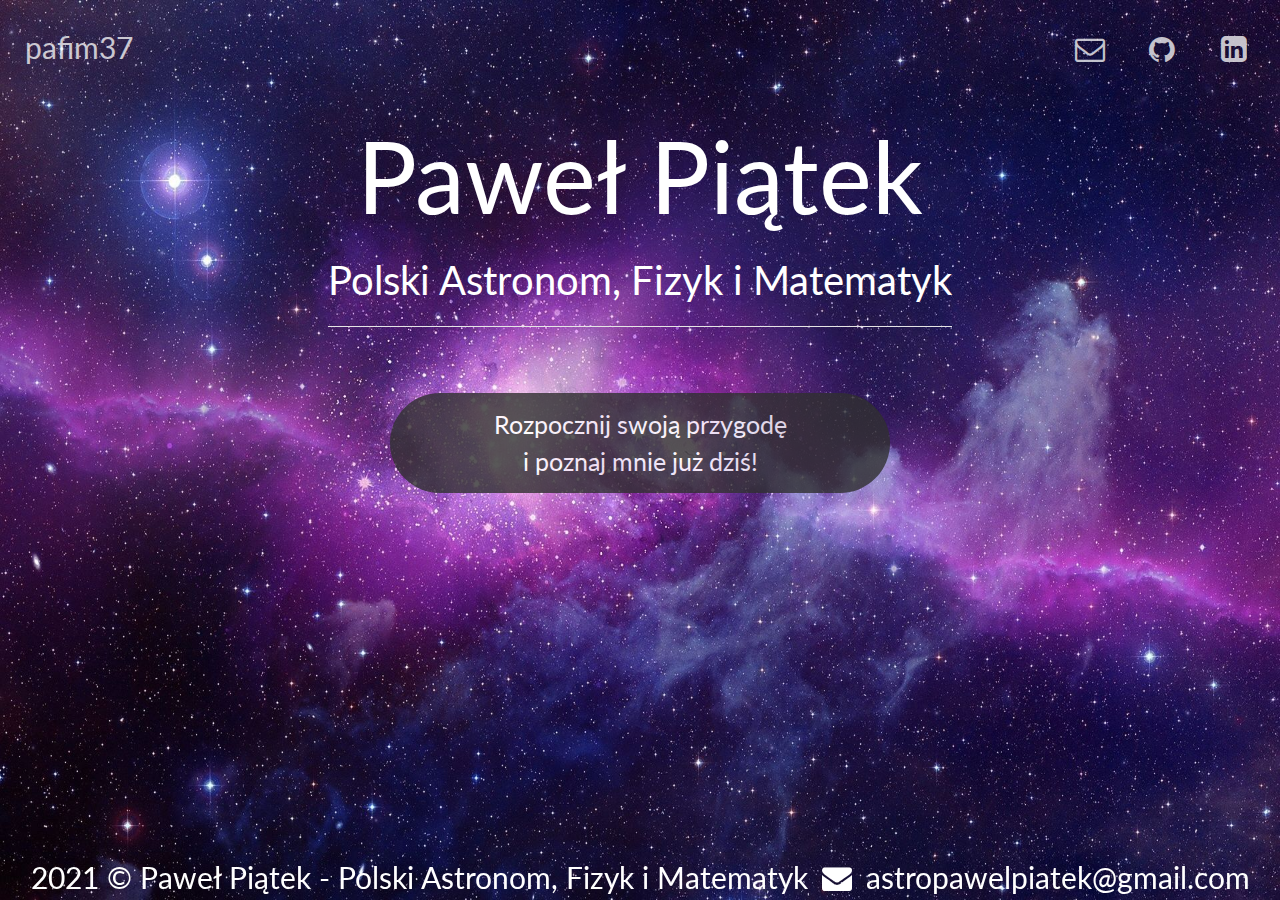
<file: index.html>
<!DOCTYPE html>
<html lang="en">
    <head>
        <meta charset="UTF-8">
        <title>pafim37</title>
        <meta name="description" content="my website" >
        <meta name="author" content="Paweł Piątek" >
        <meta name="keywords" content="Moja strona, Pierwsza strona, Motorola Solution," />
        <meta http-equiv="X-UA-Compatible" content="IE=edge,chrome=1" />
        
        <meta name="viewport" content="width=device-width, initial-scale=1.0">
        <link rel="stylesheet" href="https://cdn.jsdelivr.net/npm/bootstrap@4.5.3/dist/css/bootstrap.min.css">
        <link rel="preconnect" href="https://fonts.gstatic.com">
        <link href="https://fonts.googleapis.com/css2?family=Lato&display=swap" rel="stylesheet">

        <link href="./css/main.css" rel="stylesheet"/>
        <link href="./css/index.css" rel="stylesheet"/>
        <link href="./fontello/css/fontello.css" rel="stylesheet"/>
        <link rel="preconnect" href="https://fonts.gstatic.com">
        <link href="https://fonts.googleapis.com/css2?family=Lato&display=swap" rel="stylesheet">

    </head>
    
    <body>
        <header>
            <a href="index.html">pafim37</a>
            <div class="header-right">
                <a href=""><i class="icon-mail"></i></a>
                <a href="https://github.com/pafim37"><i class="icon-github-circled"></i></a>
                <a href="https://www.linkedin.com/in/pawe%C5%82-pi%C4%85tek-89b291183/"><i class="icon-linkedin-squared"></i></a>
            </div>
        </header>

        <main>
            <div id="logo">
                <div id="name">Paweł Piątek</div>
                <div id="pafim">Polski Astronom, Fizyk i Matematyk</div>
                <hr style="background-color: white; width: 100%;"/>
                <div id="intro">
                    <a href="aboutme.html">
                        <div id="button">Rozpocznij swoją przygodę <br> i poznaj mnie już dziś!</div>
                    </a>
                </div>
            </div>
        </main>
        
        <footer>2021 &copy Paweł Piątek - Polski Astronom, Fizyk i Matematyk <i class="demo-icon icon-mail-alt"></i> astropawelpiatek@gmail.com</footer>
    </body>
</html>
</file>
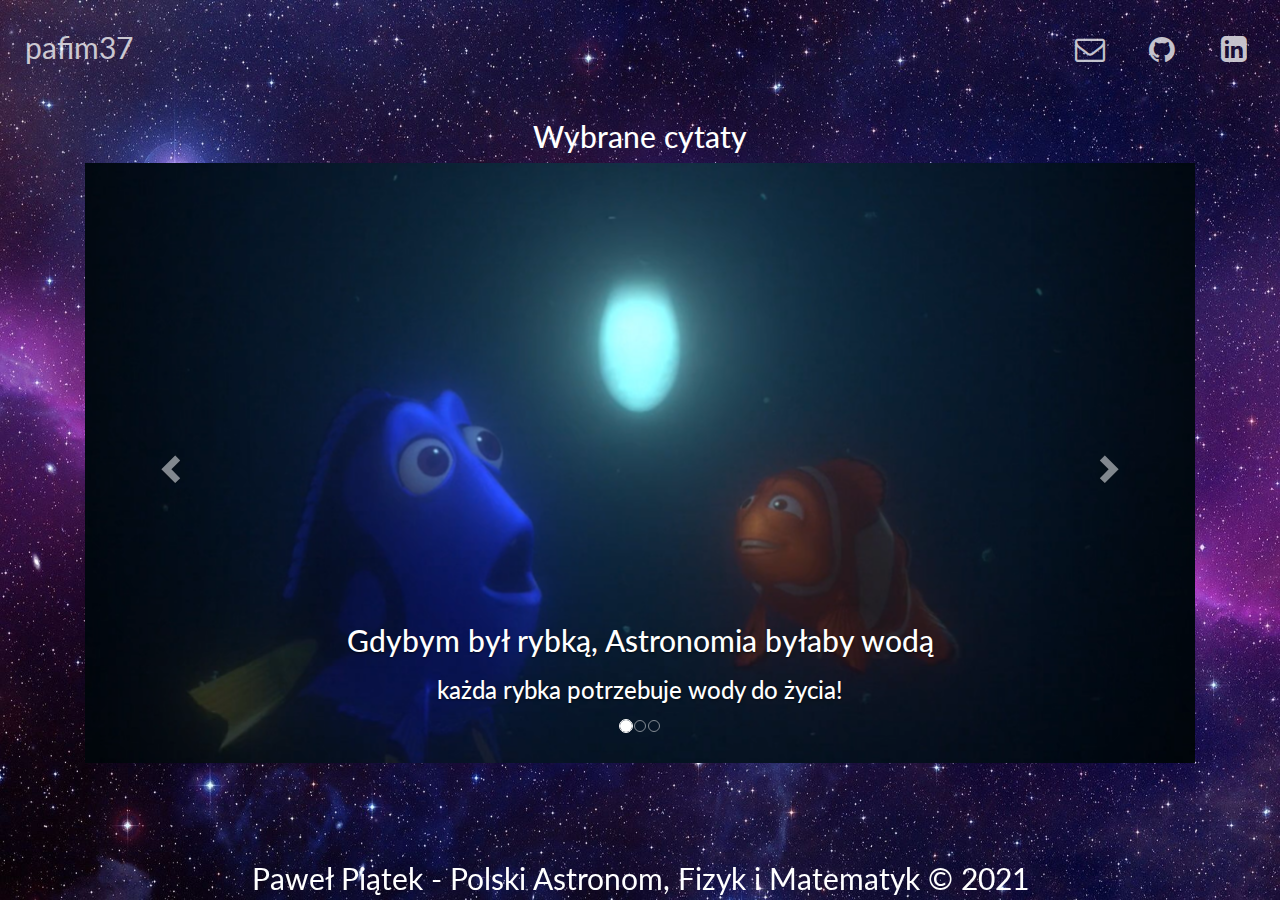
<file: aboutme.html>
<!DOCTYPE html>
<html lang="en">
    <head>
        <title>pafim37</title>
        <meta name="viewport" content="width=device-width, initial-scale=1.0">
        <link rel="stylesheet" href="https://cdn.jsdelivr.net/npm/bootstrap@4.5.3/dist/css/bootstrap.min.css">
        <link rel="preconnect" href="https://fonts.gstatic.com">
        <link href="https://fonts.googleapis.com/css2?family=Lato&display=swap" rel="stylesheet">

        <link rel="preconnect" href="https://fonts.gstatic.com">
        <link href="https://fonts.googleapis.com/css2?family=Lato&display=swap" rel="stylesheet">
        
        <link rel="stylesheet" href="https://maxcdn.bootstrapcdn.com/bootstrap/3.4.1/css/bootstrap.min.css">
        <script src="https://ajax.googleapis.com/ajax/libs/jquery/3.5.1/jquery.min.js"></script>
        <script src="https://maxcdn.bootstrapcdn.com/bootstrap/3.4.1/js/bootstrap.min.js"></script>
        <link href="./css/main.css" rel="stylesheet"/>
        <link href="./css/aboutme.css" rel="stylesheet"/>
        <link href="./fontello/css/fontello.css" rel="stylesheet"/>
    </head>

    <body>
        <header>
            <a href="index.html">pafim37</a>
            <div class="header-right">
                <a href=""><i class="icon-mail"></i></a>
                <a href="https://github.com/pafim37"><i class="icon-github-circled"></i></a>
                <a href="https://www.linkedin.com/in/pawe%C5%82-pi%C4%85tek-89b291183/"><i class="icon-linkedin-squared"></i></a>
            </div>
        </header>
        
        <main>
            <div class="container">
            <h2>Wybrane cytaty</h2>  
            <!-- Indicators -->
            <div id="myCarousel" class="carousel slide" data-ride="carousel">
                <ol class="carousel-indicators">
                    <li data-target="#myCarousel" data-slide-to="0" class="active"></li>
                    <li data-target="#myCarousel" data-slide-to="1"></li>
                    <li data-target="#myCarousel" data-slide-to="2"></li>
                </ol>
            
                <!-- Wrapper for slides -->
                <div class="carousel-inner">
                    <div class="item active">
                    <img src="css\images\nastro.png" width="1150">
                        <div class="carousel-caption">
                            <h2>Gdybym był rybką, Astronomia byłaby wodą</h2>
                            <h3>każda rybka potrzebuje wody do życia!</h3>
                        </div>
                    </div>
                    
                    <div class="item">
                        <img src="css\images\pscience.png" width="1150">
                        <div class="carousel-caption">
                            <h2></h2>Nauka ma przede wszystkim bawić...</h2>
                            <h3>ale ma bawić Ciebie, nie ludzi którzy czytają Twoją pracę</h3>
                        </div>
                    </div>
                    
                    <div class="item">
                        <img src="css\images\w.jpg" width="1150">
                        <div class="carousel-caption">
                            <h2></h2>Wizualizacja</h2>
                            <h3>to materializacja</h3>
                        </div>
                    </div>
                </div>
                    
                    <!-- Left and right controls -->
                    <a class="left carousel-control" href="#myCarousel" data-slide="prev">
                        <span class="glyphicon glyphicon-chevron-left"></span>
                        <span class="sr-only">Previous</span>
                    </a>
                    <a class="right carousel-control" href="#myCarousel" data-slide="next">
                        <span class="glyphicon glyphicon-chevron-right"></span>
                        <span class="sr-only">Next</span>
                    </a>
                </div>
                </div>
              </div>
        </main>
        
        <footer>Paweł Piątek - Polski Astronom, Fizyk i Matematyk &copy 2021</footer>
    </body>
</html>
</file>
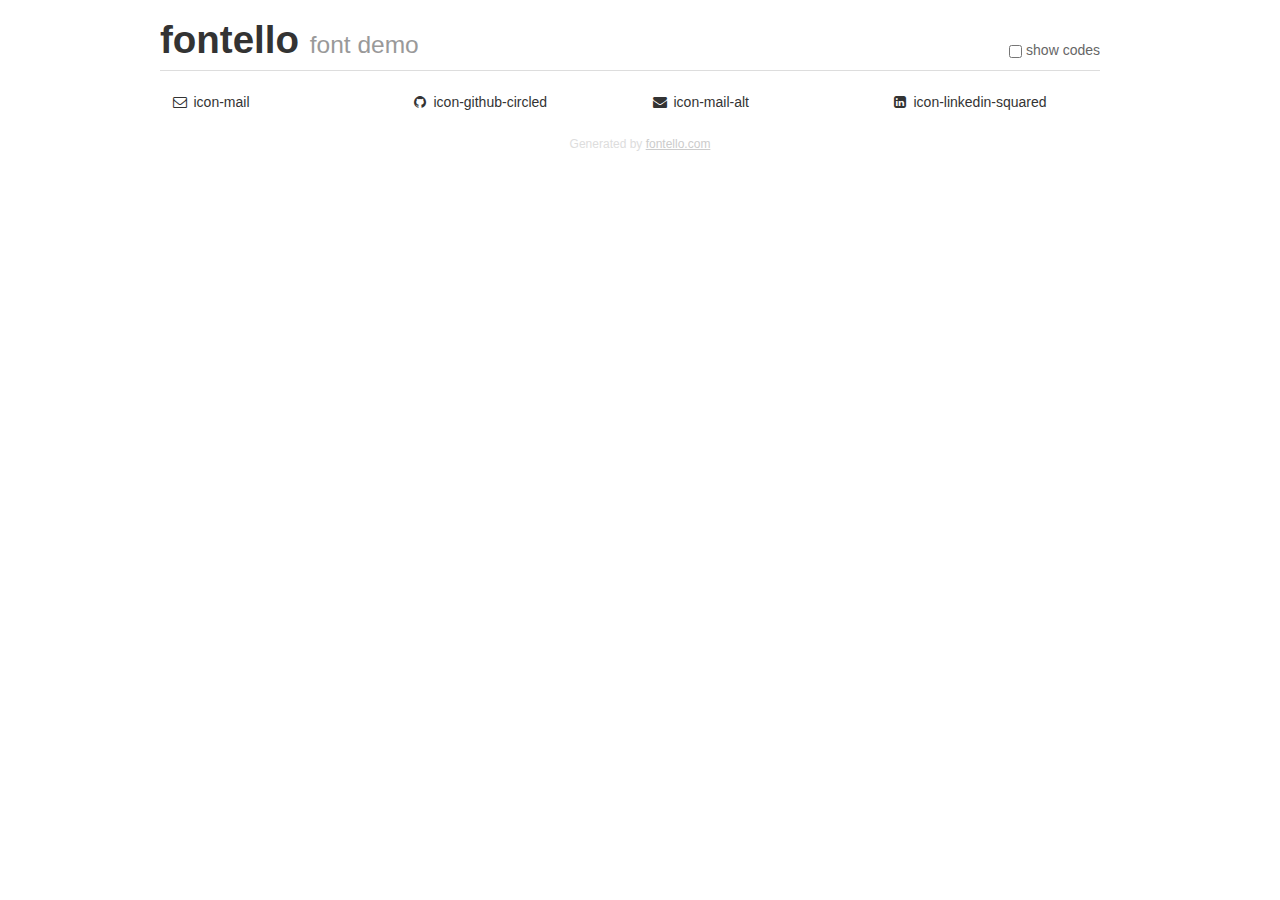
<file: fontello/demo.html>
<!DOCTYPE html>
<html>
  <head><!--[if lt IE 9]><script language="javascript" type="text/javascript" src="//html5shim.googlecode.com/svn/trunk/html5.js"></script><![endif]-->
    <meta charset="UTF-8"><style>/*
 * Bootstrap v2.2.1
 *
 * Copyright 2012 Twitter, Inc
 * Licensed under the Apache License v2.0
 * http://www.apache.org/licenses/LICENSE-2.0
 *
 * Designed and built with all the love in the world @twitter by @mdo and @fat.
 */
.clearfix {
  *zoom: 1;
}
.clearfix:before,
.clearfix:after {
  display: table;
  content: "";
  line-height: 0;
}
.clearfix:after {
  clear: both;
}
html {
  font-size: 100%;
  -webkit-text-size-adjust: 100%;
  -ms-text-size-adjust: 100%;
}
a:focus {
  outline: thin dotted #333;
  outline: 5px auto -webkit-focus-ring-color;
  outline-offset: -2px;
}
a:hover,
a:active {
  outline: 0;
}
button,
input,
select,
textarea {
  margin: 0;
  font-size: 100%;
  vertical-align: middle;
}
button,
input {
  *overflow: visible;
  line-height: normal;
}
button::-moz-focus-inner,
input::-moz-focus-inner {
  padding: 0;
  border: 0;
}
body {
  margin: 0;
  font-family: "Helvetica Neue", Helvetica, Arial, sans-serif;
  font-size: 14px;
  line-height: 20px;
  color: #333;
  background-color: #fff;
}
a {
  color: #08c;
  text-decoration: none;
}
a:hover {
  color: #005580;
  text-decoration: underline;
}
.row {
  margin-left: -20px;
  *zoom: 1;
}
.row:before,
.row:after {
  display: table;
  content: "";
  line-height: 0;
}
.row:after {
  clear: both;
}
[class*="span"] {
  float: left;
  min-height: 1px;
  margin-left: 20px;
}
.container,
.navbar-static-top .container,
.navbar-fixed-top .container,
.navbar-fixed-bottom .container {
  width: 940px;
}
.span12 {
  width: 940px;
}
.span11 {
  width: 860px;
}
.span10 {
  width: 780px;
}
.span9 {
  width: 700px;
}
.span8 {
  width: 620px;
}
.span7 {
  width: 540px;
}
.span6 {
  width: 460px;
}
.span5 {
  width: 380px;
}
.span4 {
  width: 300px;
}
.span3 {
  width: 220px;
}
.span2 {
  width: 140px;
}
.span1 {
  width: 60px;
}
[class*="span"].pull-right,
.row-fluid [class*="span"].pull-right {
  float: right;
}
.container {
  margin-right: auto;
  margin-left: auto;
  *zoom: 1;
}
.container:before,
.container:after {
  display: table;
  content: "";
  line-height: 0;
}
.container:after {
  clear: both;
}
p {
  margin: 0 0 10px;
}
.lead {
  margin-bottom: 20px;
  font-size: 21px;
  font-weight: 200;
  line-height: 30px;
}
small {
  font-size: 85%;
}
h1 {
  margin: 10px 0;
  font-family: inherit;
  font-weight: bold;
  line-height: 20px;
  color: inherit;
  text-rendering: optimizelegibility;
}
h1 small {
  font-weight: normal;
  line-height: 1;
  color: #999;
}
h1 {
  line-height: 40px;
}
h1 {
  font-size: 38.5px;
}
h1 small {
  font-size: 24.5px;
}
body {
  margin-top: 90px;
}
.header {
  position: fixed;
  top: 0;
  left: 50%;
  margin-left: -480px;
  background-color: #fff;
  border-bottom: 1px solid #ddd;
  padding-top: 10px;
  z-index: 10;
}
.footer {
  color: #ddd;
  font-size: 12px;
  text-align: center;
  margin-top: 20px;
}
.footer a {
  color: #ccc;
  text-decoration: underline;
}
.the-icons {
  font-size: 14px;
  line-height: 24px;
}
.switch {
  position: absolute;
  right: 0;
  bottom: 10px;
  color: #666;
}
.switch input {
  margin-right: 0.3em;
}
.codesOn .i-name {
  display: none;
}
.codesOn .i-code {
  display: inline;
}
.i-code {
  display: none;
}
@font-face {
      font-family: 'fontello';
      src: url('./font/fontello.eot?61038800');
      src: url('./font/fontello.eot?61038800#iefix') format('embedded-opentype'),
           url('./font/fontello.woff?61038800') format('woff'),
           url('./font/fontello.ttf?61038800') format('truetype'),
           url('./font/fontello.svg?61038800#fontello') format('svg');
      font-weight: normal;
      font-style: normal;
    }
     
     
    .demo-icon
    {
      font-family: "fontello";
      font-style: normal;
      font-weight: normal;
      speak: never;
     
      display: inline-block;
      text-decoration: inherit;
      width: 1em;
      margin-right: .2em;
      text-align: center;
      /* opacity: .8; */
     
      /* For safety - reset parent styles, that can break glyph codes*/
      font-variant: normal;
      text-transform: none;
     
      /* fix buttons height, for twitter bootstrap */
      line-height: 1em;
     
      /* Animation center compensation - margins should be symmetric */
      /* remove if not needed */
      margin-left: .2em;
     
      /* You can be more comfortable with increased icons size */
      /* font-size: 120%; */
     
      /* Font smoothing. That was taken from TWBS */
      -webkit-font-smoothing: antialiased;
      -moz-osx-font-smoothing: grayscale;
     
      /* Uncomment for 3D effect */
      /* text-shadow: 1px 1px 1px rgba(127, 127, 127, 0.3); */
    }
     </style>
    <link rel="stylesheet" href="css/animation.css"><!--[if IE 7]><link rel="stylesheet" href="css/" + font.fontname + "-ie7.css"><![endif]-->
    <script>
      function toggleCodes(on) {
        var obj = document.getElementById('icons');
      
        if (on) {
          obj.className += ' codesOn';
        } else {
          obj.className = obj.className.replace(' codesOn', '');
        }
      }
      
    </script>
  </head>
  <body>
    <div class="container header">
      <h1>fontello <small>font demo</small></h1>
      <label class="switch">
        <input type="checkbox" onclick="toggleCodes(this.checked)">show codes
      </label>
    </div>
    <div class="container" id="icons">
      <div class="row">
        <div class="the-icons span3" title="Code: 0xe800"><i class="demo-icon icon-mail">&#xe800;</i> <span class="i-name">icon-mail</span><span class="i-code">0xe800</span></div>
        <div class="the-icons span3" title="Code: 0xf09b"><i class="demo-icon icon-github-circled">&#xf09b;</i> <span class="i-name">icon-github-circled</span><span class="i-code">0xf09b</span></div>
        <div class="the-icons span3" title="Code: 0xf0e0"><i class="demo-icon icon-mail-alt">&#xf0e0;</i> <span class="i-name">icon-mail-alt</span><span class="i-code">0xf0e0</span></div>
        <div class="the-icons span3" title="Code: 0xf30c"><i class="demo-icon icon-linkedin-squared">&#xf30c;</i> <span class="i-name">icon-linkedin-squared</span><span class="i-code">0xf30c</span></div>
      </div>
    </div>
    <div class="container footer">Generated by <a href="https://fontello.com">fontello.com</a></div>
  </body>
</html>
</file>
<file: css/main.css>
body
{
    background-image: url('images/bg.jpg');
    background-color: #303030;
    background-repeat: no-repeat;
    background-attachment: fixed;
    background-size: 100% 100%;
    align-items: center;
    font-family: 'Lato', sans-serif;
    font-size: 20px;
    color: #fff;
    width: 100%;
}

.flex-container
{
    display: flex;
}

a
{
    text-decoration: none;
    color: white;
}

a:hover
{
    text-decoration: none;
    color: white;
}


header
{
    overflow: hidden;
    padding: 20px 10px;
    font-size: 30px;
    opacity: 0.75;
}

header a
{
    float: left;
    text-align: center;
    padding: 15px;
    text-decoration: none;
    line-height: 25px;
    border-radius: 4px;
}

header a.home 
{
    font-size: 25px;
    font-weight: bold;
}
  
header a:hover
{
    background-color: #ddd;
    color: black;
}

header a.active
{
    background-color: dodgerblue;
    color: white;
}

.header-right
{
    float: right;
}

@media screen and (max-width: 500px) {
    .header a {
      float: none;
      display: block;
      text-align: left;
    }
    
    .header-right {
      float: none;
    }
  }

#concat
{
    float: right;
}

main 
{
    width: 100%;
    text-align: center;
    display: flex;
    justify-content: center;
    align-items: center;
}

footer {
    position: fixed;
    bottom: 0;
    width: 100%;
    color: white;
    text-align: center;
    font-size: 30px;
 }

 /* The Modal (background) */
#myModal {
    display: none; /* Hidden by default */
    position: fixed; /* Stay in place */
    z-index: 1; /* Sit on top */
    padding-top: 100px; /* Location of the box */
    left: 0;
    top: 0;
    width: 100%; /* Full width */
    height: 100%; /* Full height */
    overflow: auto; /* Enable scroll if needed */
    background-color: rgb(0,0,0); /* Fallback color */
    background-color: rgba(0,0,0,0.4); /* Black w/ opacity */
  }
  
  /* Modal Content */
  .modal-content {
    background-color: #fefefe;
    margin: auto;
    padding: 20px;
    border: 1px solid #888;
    width: 80%;
  }
  
  /* The Close Button */
  .close {
    color: #aaaaaa;
    float: right;
    font-size: 28px;
    font-weight: bold;
  }
  
  .close:hover,
  .close:focus {
    color: #000;
    text-decoration: none;
    cursor: pointer;
  }
</file>
<file: css/index.css>
#container
{
    margin-top: 20px;;
    width: 100%;
    text-align: center;
}

#name
{
    font-size: 100px;
    font-size: auto;

    width: 100%;
    text-align: center;
    display: flex;
    justify-content: center;
    align-items: center;
} 

#pafim
{
    width: 100%;
    text-align: center;
    display: flex;
    justify-content: center;
    align-items: center;
    font-size: 40px;
}

#intro
{
    width: 100%;
    display: flex;
    align-items: center;
    justify-content: center;
    padding: 50px;
}

#button
{
    width: 500px;
    height: 100px;
    border-radius: 50px;
    background-color: #303030;
    opacity: 0.8;
    font-size: 25px;
    display: flex;
    align-items: center;
    justify-content: center;
}

#button:hover
{
    background-color: #404040;
}

#content
{
    font-size: 37px;
}

#square-left
{   
    margin-left: auto;
    width: 50%;
}

#square-right
{   
    width: 50%;
    height: 448px;
}

#tile1
{
    width: 330px;
    height: 173px;
    margin: 10px;
    background-color: #3095d3;
    opacity: 0.75;

    display: flex;
    justify-content: center;
    align-items: center;
}

#tile1:hover
{
    background-color: #2984c2;
}

#tile2
{
    width: 330px;
    height: 173px;
    margin: 10px;
    background-color: #666666;
    opacity: 0.75;

    display: flex;
    justify-content: center;
    align-items: center;
}

#tile2:hover
{
    background-color: #555555;
}

#tile3
{
    width: 330px;
    height: 173px;
    margin: 10px;
    background-color: #93c748;
    opacity: 0.75;

    display: flex;
    justify-content: center;
    align-items: center;
}

#tile3:hover
{
    background-color: #82b637;
}

#tile4
{
    width: 330px;
    height: 173px;
    margin: 10px;
    background-color: #ee5a32;
    opacity: 0.75;

    display: flex;
    justify-content: center;
    align-items: center;
}

#tile4:hover
{
    background-color: #dd4921;
}

#tile5
{
    opacity: 0.75;
    margin: 10px;
    background-color: #666666;
    height: 420px;
    display: flex;
    justify-content: center;
    align-items: center;
}

#footer
{
    margin-bottom: auto;
    text-align: center;
}
/*
#box {
    text-align: center;
    background: #ffffffcc;
    border-radius: 26px;
    box-shadow: #555 2px 2px 20px;
    padding: 2em 4em 2#5em;
    font-weight: 100;
    font-size: x-large;
}

#box p:nth-child(1) {
    font-family: sans-serif;
}

#box p:nth-child(2) {
    font-family: monospace;
    font-size: 2em;
}

<div class="box">
        <p>The meaning of life is:</p>
        <p>I REPLACE THIS LINE</p>
</div>
*/
</file>
<file: fontello/css/fontello.css>
@font-face {
  font-family: 'fontello';
  src: url('../font/fontello.eot?36725996');
  src: url('../font/fontello.eot?36725996#iefix') format('embedded-opentype'),
       url('../font/fontello.woff2?36725996') format('woff2'),
       url('../font/fontello.woff?36725996') format('woff'),
       url('../font/fontello.ttf?36725996') format('truetype'),
       url('../font/fontello.svg?36725996#fontello') format('svg');
  font-weight: normal;
  font-style: normal;
}
/* Chrome hack: SVG is rendered more smooth in Windozze. 100% magic, uncomment if you need it. */
/* Note, that will break hinting! In other OS-es font will be not as sharp as it could be */
/*
@media screen and (-webkit-min-device-pixel-ratio:0) {
  @font-face {
    font-family: 'fontello';
    src: url('../font/fontello.svg?36725996#fontello') format('svg');
  }
}
*/
 
 [class^="icon-"]:before, [class*=" icon-"]:before {
  font-family: "fontello";
  font-style: normal;
  font-weight: normal;
  speak: never;
 
  display: inline-block;
  text-decoration: inherit;
  width: 1em;
  margin-right: .2em;
  text-align: center;
  /* opacity: .8; */
 
  /* For safety - reset parent styles, that can break glyph codes*/
  font-variant: normal;
  text-transform: none;
 
  /* fix buttons height, for twitter bootstrap */
  line-height: 1em;
 
  /* Animation center compensation - margins should be symmetric */
  /* remove if not needed */
  margin-left: .2em;
 
  /* you can be more comfortable with increased icons size */
  /* font-size: 120%; */
 
  /* Font smoothing. That was taken from TWBS */
  -webkit-font-smoothing: antialiased;
  -moz-osx-font-smoothing: grayscale;
 
  /* Uncomment for 3D effect */
  /* text-shadow: 1px 1px 1px rgba(127, 127, 127, 0.3); */
}
 
.icon-mail:before { content: '\e800'; } /* '' */
.icon-github-circled:before { content: '\f09b'; } /* '' */
.icon-mail-alt:before { content: '\f0e0'; } /* '' */
.icon-linkedin-squared:before { content: '\f30c'; } /* '' */
</file>
<file: css/aboutme.css>
#myCarousel 
{
    width: 100%;
    text-align: center;
    display: flex;
    justify-content: center;
    align-items: center;
    font-size: 40px;
}

.active
{
    width: 100%;
    text-align: center;
    display: flex;
    justify-content: center;
    align-items: center;
    background-color: orange;
}

.item
{
    height: 600px;
    background-color: #303030;
}

.carousel 
{
    height: 600px;
    background-color: #303030;
}

.slide {
    height: 600px;
    background-color: #303030;
}
</file>
<file: fontello/css/animation.css>
/*
   Animation example, for spinners
*/
.animate-spin {
  -moz-animation: spin 2s infinite linear;
  -o-animation: spin 2s infinite linear;
  -webkit-animation: spin 2s infinite linear;
  animation: spin 2s infinite linear;
  display: inline-block;
}
@-moz-keyframes spin {
  0% {
    -moz-transform: rotate(0deg);
    -o-transform: rotate(0deg);
    -webkit-transform: rotate(0deg);
    transform: rotate(0deg);
  }

  100% {
    -moz-transform: rotate(359deg);
    -o-transform: rotate(359deg);
    -webkit-transform: rotate(359deg);
    transform: rotate(359deg);
  }
}
@-webkit-keyframes spin {
  0% {
    -moz-transform: rotate(0deg);
    -o-transform: rotate(0deg);
    -webkit-transform: rotate(0deg);
    transform: rotate(0deg);
  }

  100% {
    -moz-transform: rotate(359deg);
    -o-transform: rotate(359deg);
    -webkit-transform: rotate(359deg);
    transform: rotate(359deg);
  }
}
@-o-keyframes spin {
  0% {
    -moz-transform: rotate(0deg);
    -o-transform: rotate(0deg);
    -webkit-transform: rotate(0deg);
    transform: rotate(0deg);
  }

  100% {
    -moz-transform: rotate(359deg);
    -o-transform: rotate(359deg);
    -webkit-transform: rotate(359deg);
    transform: rotate(359deg);
  }
}
@-ms-keyframes spin {
  0% {
    -moz-transform: rotate(0deg);
    -o-transform: rotate(0deg);
    -webkit-transform: rotate(0deg);
    transform: rotate(0deg);
  }

  100% {
    -moz-transform: rotate(359deg);
    -o-transform: rotate(359deg);
    -webkit-transform: rotate(359deg);
    transform: rotate(359deg);
  }
}
@keyframes spin {
  0% {
    -moz-transform: rotate(0deg);
    -o-transform: rotate(0deg);
    -webkit-transform: rotate(0deg);
    transform: rotate(0deg);
  }

  100% {
    -moz-transform: rotate(359deg);
    -o-transform: rotate(359deg);
    -webkit-transform: rotate(359deg);
    transform: rotate(359deg);
  }
}
</file>
